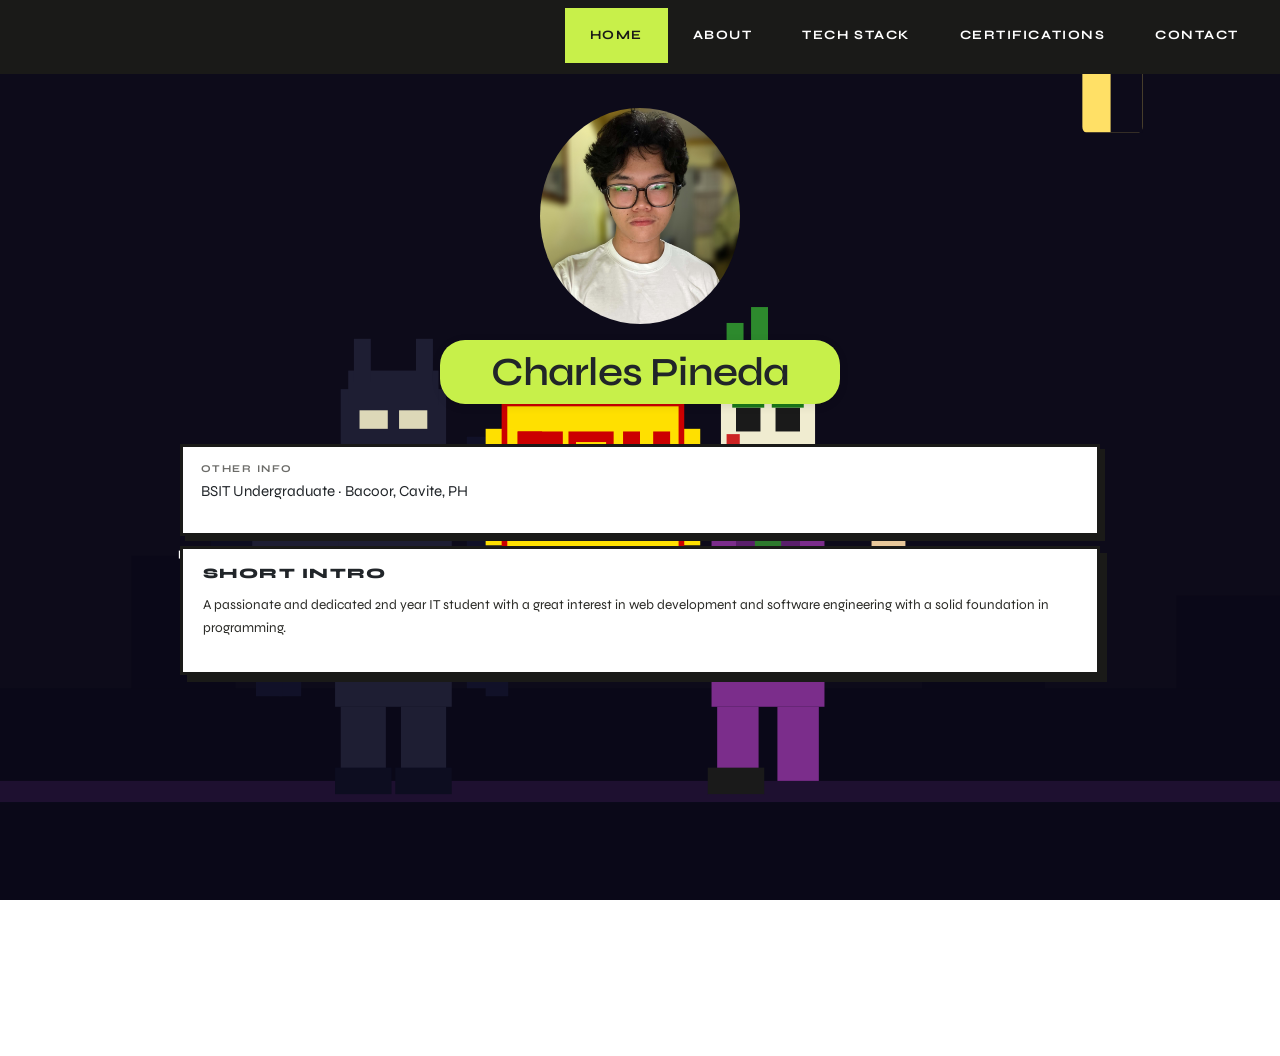
<file: index.html>
<!DOCTYPE html>
<html lang="en">
<head>
  <meta charset="UTF-8" />
  <meta name="viewport" content="width=device-width, initial-scale=1.0"/>
  <title>Charles Pineda | Portfolio</title>
  <link href="https://fonts.googleapis.com/css2?family=Syne:wght@400;600;700;800&family=DM+Sans:wght@300;400;500&display=swap" rel="stylesheet"/>
  <link rel="stylesheet" href="https://cdnjs.cloudflare.com/ajax/libs/bootstrap/5.3.3/css/bootstrap.min.css"/>
  <link rel="stylesheet" href="style.css" />
</head>
<body>
  <div class="comic-bg" aria-hidden="true">
  <svg width="100%" height="100%" viewBox="0 0 680 340" preserveAspectRatio="none" xmlns="http://www.w3.org/2000/svg">
    <style>
      @keyframes batmanPunch {
        0%,100%  { transform: translateX(0px); }
        40%      { transform: translateX(28px); }
        60%      { transform: translateX(28px); }
        85%      { transform: translateX(0px); }
      }
      @keyframes jokerFly {
        0%,35%   { transform: translateX(0px) rotate(0deg); }
        55%,75%  { transform: translateX(55px) rotate(12deg); }
        100%     { transform: translateX(0px) rotate(0deg); }
      }
      @keyframes powFlash {
        0%,30%   { opacity:0; transform:scale(0.4) rotate(-8deg); }
        45%,65%  { opacity:1; transform:scale(1) rotate(-8deg); }
        80%,100% { opacity:0; transform:scale(0.4) rotate(-8deg); }
      }
      @keyframes motionLines {
        0%,30%   { opacity:0; }
        42%,58%  { opacity:0.5; }
        70%,100% { opacity:0; }
      }
      .batman-group { animation: batmanPunch 8s ease-in-out infinite; transform-origin: 210px 220px; }
      .joker-group { animation: jokerFly 8s ease-in-out infinite; transform-origin: 410px 220px; }
      .pow-group { animation: powFlash 8s ease-in-out infinite; transform-origin: 310px 185px; }
      .motion-lines { animation: motionLines 8s ease-in-out infinite; }
    </style>
    <rect width="680" height="340" fill="#0d0b1a"/>
    <rect x="40" y="18" width="3" height="3" fill="#fff" opacity="0.6"/>
    <rect x="130" y="10" width="3" height="3" fill="#fff" opacity="0.4"/>
    <rect x="340" y="12" width="3" height="3" fill="#fff" opacity="0.4"/>
    <rect x="460" y="22" width="3" height="3" fill="#fff" opacity="0.6"/>
    <rect x="580" y="8"  width="3" height="3" fill="#fff" opacity="0.5"/>
    <rect x="575" y="18" width="32" height="32" fill="#ffe066" rx="2"/>
    <rect x="590" y="18" width="17" height="32" fill="#0d0b1a"/>
    <rect x="0" y="260" width="680" height="80" fill="#0a0818"/>
    <rect x="70" y="210" width="55" height="50" fill="#0a0818"/>
    <rect x="490" y="220" width="65" height="40" fill="#0a0818"/>
    <rect x="625" y="225" width="55" height="35" fill="#0a0818"/>
    <rect x="0" y="295" width="680" height="8" fill="#1e1030"/>

    <g class="motion-lines">
      <rect x="95"  y="208" width="40" height="3" fill="#fff"/>
      <rect x="100" y="217" width="32" height="3" fill="#fff"/>
      <rect x="98"  y="199" width="32" height="3" fill="#fff"/>
    </g>

    <g class="batman-group">
      <rect x="148" y="168" width="12" height="95" fill="#111128"/>
      <rect x="136" y="178" width="14" height="85" fill="#111128"/>
      <rect x="248" y="165" width="12" height="95" fill="#111128"/>
      <rect x="258" y="178" width="12" height="85" fill="#111128"/>
      <rect x="178" y="195" width="62" height="72" fill="#1e1e33"/>
      <rect x="192" y="210" width="32" height="9"  fill="#0d0d1a"/>
      <rect x="187" y="213" width="9"  height="6"  fill="#0d0d1a"/>
      <rect x="220" y="213" width="9"  height="6"  fill="#0d0d1a"/>
      <rect x="181" y="267" width="24" height="28" fill="#1e1e33"/>
      <rect x="213" y="267" width="24" height="28" fill="#1e1e33"/>
      <rect x="178" y="290" width="30" height="10" fill="#0d0d20"/>
      <rect x="210" y="290" width="30" height="10" fill="#0d0d20"/>
      <rect x="130" y="203" width="50" height="15" fill="#1e1e33"/>
      <rect x="112" y="200" width="22" height="20" fill="#0d0d20"/>
      <rect x="238" y="208" width="22" height="14" fill="#1e1e33"/>
      <rect x="195" y="182" width="28" height="15" fill="#c8a882"/>
      <rect x="185" y="150" width="48" height="36" fill="#c8a882"/>
      <rect x="181" y="147" width="56" height="23" fill="#1e1e33"/>
      <rect x="185" y="140" width="48" height="13" fill="#1e1e33"/>
      <rect x="188" y="128" width="9"  height="16" fill="#1e1e33"/>
      <rect x="221" y="128" width="9"  height="16" fill="#1e1e33"/>
      <rect x="191" y="155" width="15" height="7"  fill="#ddd8b8"/>
      <rect x="212" y="155" width="15" height="7"  fill="#ddd8b8"/>
    </g>

    <g class="joker-group">
      <rect x="378" y="195" width="60" height="72" fill="#7b2d8b"/>
      <rect x="391" y="195" width="13" height="32" fill="#5a1f6b"/>
      <rect x="412" y="195" width="13" height="32" fill="#5a1f6b"/>
      <rect x="401" y="198" width="14" height="36" fill="#2d7a2d"/>
      <rect x="381" y="267" width="22" height="28" fill="#7b2d8b"/>
      <rect x="413" y="267" width="22" height="28" fill="#7b2d8b"/>
      <rect x="376" y="290" width="30" height="10" fill="#1a1a1a"/>
      <rect x="436" y="208" width="30" height="13" fill="#7b2d8b"/>
      <rect x="463" y="203" width="18" height="19" fill="#e8c89a"/>
      <rect x="350" y="210" width="30" height="13" fill="#7b2d8b"/>
      <rect x="395" y="182" width="26" height="15" fill="#e8c89a"/>
      <rect x="383" y="148" width="50" height="38" fill="#f0ecd0"/>
      <rect x="381" y="130" width="54" height="22" fill="#2d8a2d"/>
      <rect x="386" y="122" width="9"  height="14" fill="#2d8a2d"/>
      <rect x="399" y="116" width="9"  height="16" fill="#2d8a2d"/>
      <rect x="388" y="168" width="40" height="7"  fill="#cc2222"/>
      <rect x="386" y="164" width="7"  height="9"  fill="#cc2222"/>
      <rect x="391" y="154" width="13" height="9"  fill="#1a1a1a"/>
      <rect x="412" y="154" width="13" height="9"  fill="#1a1a1a"/>
      <rect x="389" y="149" width="17" height="5"  fill="#1a7a1a"/>
      <rect x="410" y="149" width="17" height="5"  fill="#1a7a1a"/>
    </g>

    <g class="pow-group">
      <rect x="268" y="152" width="94" height="64" fill="#ffe000"/>
      <rect x="258" y="162" width="114" height="44" fill="#ffe000"/>
      <rect x="273" y="145" width="84" height="78" fill="#ffe000"/>
      <rect x="275" y="163" width="13" height="30" fill="#cc0000"/>
      <rect x="275" y="163" width="24" height="9"  fill="#cc0000"/>
      <rect x="275" y="178" width="22" height="8"  fill="#cc0000"/>
      <rect x="302" y="163" width="24" height="30" fill="#cc0000"/>
      <rect x="306" y="167" width="16" height="22" fill="#ffe000"/>
      <rect x="331" y="163" width="9"  height="30" fill="#cc0000"/>
      <rect x="347" y="163" width="9"  height="30" fill="#cc0000"/>
      <rect x="339" y="178" width="9"  height="15" fill="#cc0000"/>
      <rect x="268" y="152" width="94" height="64" fill="none" stroke="#cc0000" stroke-width="3"/>
    </g>
  </svg>
</div>

<nav class="navbar navbar-expand-md fixed-top custom-nav">
  <div class="container-fluid px-3">
    <!-- Cleaned Mobile Logo -->
    <a class="navbar-brand d-md-none" href="#">Portfolio</a>

    <button class="navbar-toggler" type="button" data-bs-toggle="collapse" data-bs-target="#portfolioNavbar" aria-controls="portfolioNavbar" aria-expanded="false" aria-label="Toggle navigation">
      <span class="navbar-toggler-icon"></span>
    </button>

    <div class="collapse navbar-collapse" id="portfolioNavbar">
      <div class="navbar-nav ms-auto">
        <!-- Cleaned navigation links -->
        <a class="nav-link active" href="index.html">Home</a>
        <a class="nav-link" href="about.html">About</a>
        <a class="nav-link" href="techstack.html">Tech Stack</a>
        <a class="nav-link" href="certification.html">Certifications</a>
        <a class="nav-link" href="contact.html">Contact</a>
      </div>
    </div>
  </div>
</nav>

  <div class="page active">
    <div class="profile-header">
      <div class="profile-sidebar">
        <div class="photo-box">
          <img src="dsadds (1).jpg" alt="Profile photo">
        </div>
        <div class="name-pill">
          <h1>Charles Pineda</h1>
        </div>
      </div>

      <div class="right-column">
        <div class="other-pill">
          <div class="label">Other Info</div>
          <p>BSIT Undergraduate · Bacoor, Cavite, PH</p>
        </div>

        <div class="intro-box">
          <div class="intro-header-wrapper">
            <h2>Short Intro</h2>
          </div>
          <p>
            A passionate and dedicated 2nd year IT student with a great interest in web development and software engineering with a solid foundation in programming.
          </p>
        </div>
      </div>
    </div>
  </div>
<script src="https://cdn.jsdelivr.net/npm/bootstrap@5.3.0/dist/js/bootstrap.bundle.min.js"></script>
</body>
</html>
</file>
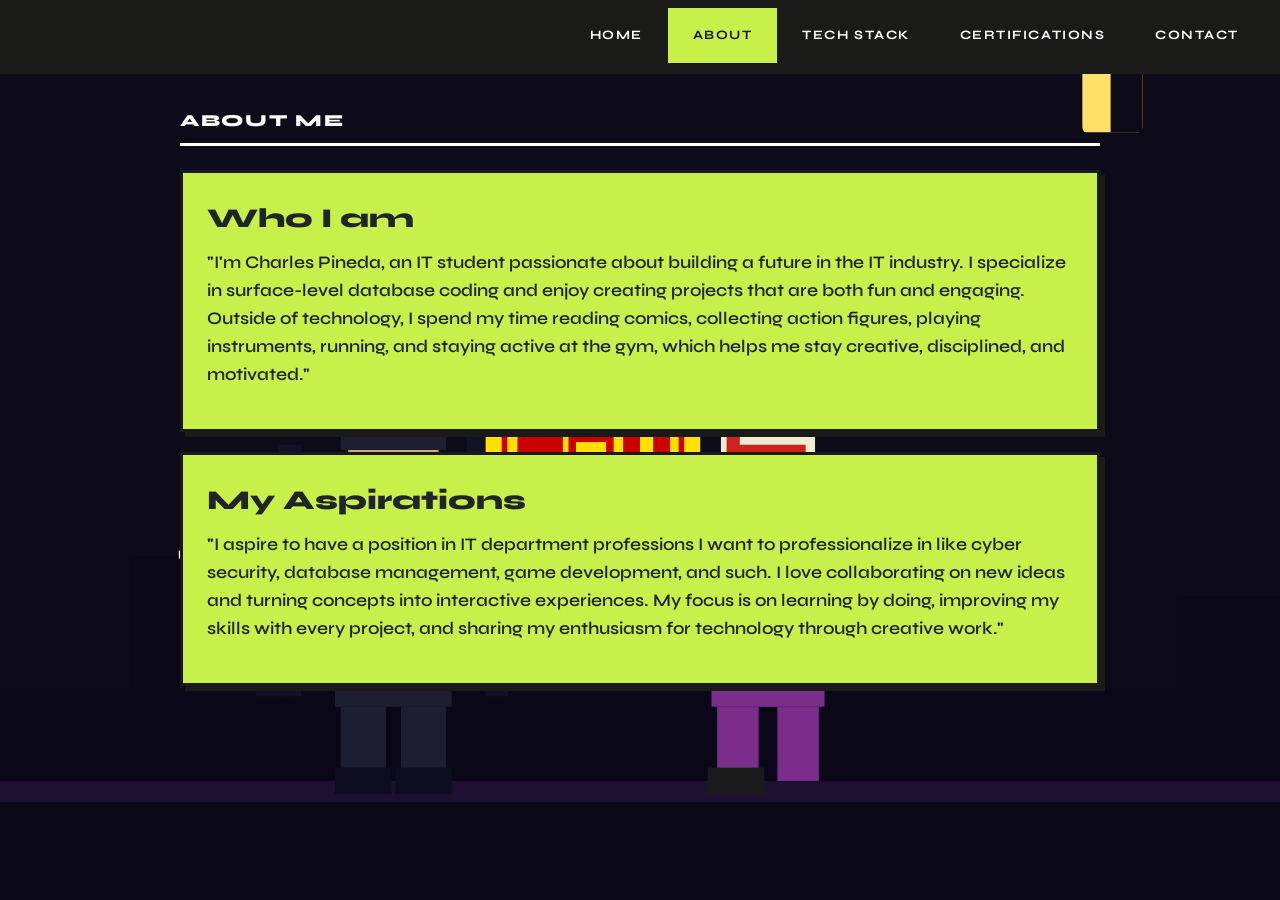
<file: about.html>
<!DOCTYPE html>
<html lang="en">
<head>
  <meta charset="UTF-8" />
  <meta name="viewport" content="width=device-width, initial-scale=1.0"/>
  <title>About | Portfolio</title>
  <link href="https://fonts.googleapis.com/css2?family=Syne:wght@400;600;700;800&family=DM+Sans:wght@300;400;500&display=swap" rel="stylesheet"/>
  <link rel="stylesheet" href="https://cdnjs.cloudflare.com/ajax/libs/bootstrap/5.3.3/css/bootstrap.min.css"/>
  <link rel="stylesheet" href="style.css" />
</head>
<body>
<div class="comic-bg" aria-hidden="true">
  <svg width="100%" height="100%" viewBox="0 0 680 340" preserveAspectRatio="none" xmlns="http://www.w3.org/2000/svg">
    <style>
      @keyframes batmanPunch {
        0%,100%  { transform: translateX(0px); }
        40%      { transform: translateX(28px); }
        60%      { transform: translateX(28px); }
        85%      { transform: translateX(0px); }
      }
      @keyframes jokerFly {
        0%,35%   { transform: translateX(0px) rotate(0deg); }
        55%,75%  { transform: translateX(55px) rotate(12deg); }
        100%     { transform: translateX(0px) rotate(0deg); }
      }
      @keyframes powFlash {
        0%,30%   { opacity:0; transform:scale(0.4) rotate(-8deg); }
        45%,65%  { opacity:1; transform:scale(1) rotate(-8deg); }
        80%,100% { opacity:0; transform:scale(0.4) rotate(-8deg); }
      }
      @keyframes motionLines {
        0%,30%   { opacity:0; }
        42%,58%  { opacity:0.5; }
        70%,100% { opacity:0; }
      }
      .batman-group { animation: batmanPunch 8s ease-in-out infinite; transform-origin: 210px 220px; }
      .joker-group { animation: jokerFly 8s ease-in-out infinite; transform-origin: 410px 220px; }
      .pow-group { animation: powFlash 8s ease-in-out infinite; transform-origin: 310px 185px; }
      .motion-lines { animation: motionLines 8s ease-in-out infinite; }
    </style>

    <rect width="680" height="340" fill="#0d0b1a"/>
    <rect x="40" y="18" width="3" height="3" fill="#fff" opacity="0.6"/>
    <rect x="130" y="10" width="3" height="3" fill="#fff" opacity="0.4"/>
    <rect x="340" y="12" width="3" height="3" fill="#fff" opacity="0.4"/>
    <rect x="460" y="22" width="3" height="3" fill="#fff" opacity="0.6"/>
    <rect x="580" y="8"  width="3" height="3" fill="#fff" opacity="0.5"/>
    <rect x="575" y="18" width="32" height="32" fill="#ffe066" rx="2"/>
    <rect x="590" y="18" width="17" height="32" fill="#0d0b1a"/>
    <rect x="0" y="260" width="680" height="80" fill="#0a0818"/>
    <rect x="70" y="210" width="55" height="50" fill="#0a0818"/>
    <rect x="490" y="220" width="65" height="40" fill="#0a0818"/>
    <rect x="625" y="225" width="55" height="35" fill="#0a0818"/>
    <rect x="0" y="295" width="680" height="8" fill="#1e1030"/>

    <g class="motion-lines">
      <rect x="95"  y="208" width="40" height="3" fill="#fff"/>
      <rect x="100" y="217" width="32" height="3" fill="#fff"/>
      <rect x="98"  y="199" width="32" height="3" fill="#fff"/>
    </g>

    <g class="batman-group">
      <rect x="148" y="168" width="12" height="95" fill="#111128"/>
      <rect x="136" y="178" width="14" height="85" fill="#111128"/>
      <rect x="248" y="165" width="12" height="95" fill="#111128"/>
      <rect x="258" y="178" width="12" height="85" fill="#111128"/>
      <rect x="178" y="195" width="62" height="72" fill="#1e1e33"/>
      <rect x="192" y="210" width="32" height="9"  fill="#0d0d1a"/>
      <rect x="187" y="213" width="9"  height="6"  fill="#0d0d1a"/>
      <rect x="220" y="213" width="9"  height="6"  fill="#0d0d1a"/>
      <rect x="181" y="267" width="24" height="28" fill="#1e1e33"/>
      <rect x="213" y="267" width="24" height="28" fill="#1e1e33"/>
      <rect x="178" y="290" width="30" height="10" fill="#0d0d20"/>
      <rect x="210" y="290" width="30" height="10" fill="#0d0d20"/>
      <rect x="130" y="203" width="50" height="15" fill="#1e1e33"/>
      <rect x="112" y="200" width="22" height="20" fill="#0d0d20"/>
      <rect x="238" y="208" width="22" height="14" fill="#1e1e33"/>
      <rect x="195" y="182" width="28" height="15" fill="#c8a882"/>
      <rect x="185" y="150" width="48" height="36" fill="#c8a882"/>
      <rect x="181" y="147" width="56" height="23" fill="#1e1e33"/>
      <rect x="185" y="140" width="48" height="13" fill="#1e1e33"/>
      <rect x="188" y="128" width="9"  height="16" fill="#1e1e33"/>
      <rect x="221" y="128" width="9"  height="16" fill="#1e1e33"/>
      <rect x="191" y="155" width="15" height="7"  fill="#ddd8b8"/>
      <rect x="212" y="155" width="15" height="7"  fill="#ddd8b8"/>
    </g>

    <g class="joker-group">
      <rect x="378" y="195" width="60" height="72" fill="#7b2d8b"/>
      <rect x="391" y="195" width="13" height="32" fill="#5a1f6b"/>
      <rect x="412" y="195" width="13" height="32" fill="#5a1f6b"/>
      <rect x="401" y="198" width="14" height="36" fill="#2d7a2d"/>
      <rect x="381" y="267" width="22" height="28" fill="#7b2d8b"/>
      <rect x="413" y="267" width="22" height="28" fill="#7b2d8b"/>
      <rect x="376" y="290" width="30" height="10" fill="#1a1a1a"/>
      <rect x="436" y="208" width="30" height="13" fill="#7b2d8b"/>
      <rect x="463" y="203" width="18" height="19" fill="#e8c89a"/>
      <rect x="350" y="210" width="30" height="13" fill="#7b2d8b"/>
      <rect x="395" y="182" width="26" height="15" fill="#e8c89a"/>
      <rect x="383" y="148" width="50" height="38" fill="#f0ecd0"/>
      <rect x="381" y="130" width="54" height="22" fill="#2d8a2d"/>
      <rect x="386" y="122" width="9"  height="14" fill="#2d8a2d"/>
      <rect x="399" y="116" width="9"  height="16" fill="#2d8a2d"/>
      <rect x="388" y="168" width="40" height="7"  fill="#cc2222"/>
      <rect x="386" y="164" width="7"  height="9"  fill="#cc2222"/>
      <rect x="391" y="154" width="13" height="9"  fill="#1a1a1a"/>
      <rect x="412" y="154" width="13" height="9"  fill="#1a1a1a"/>
      <rect x="389" y="149" width="17" height="5"  fill="#1a7a1a"/>
      <rect x="410" y="149" width="17" height="5"  fill="#1a7a1a"/>
    </g>

    <g class="pow-group">
      <rect x="268" y="152" width="94" height="64" fill="#ffe000"/>
      <rect x="258" y="162" width="114" height="44" fill="#ffe000"/>
      <rect x="273" y="145" width="84" height="78" fill="#ffe000"/>
      <rect x="275" y="163" width="13" height="30" fill="#cc0000"/>
      <rect x="275" y="163" width="24" height="9"  fill="#cc0000"/>
      <rect x="275" y="178" width="22" height="8"  fill="#cc0000"/>
      <rect x="302" y="163" width="24" height="30" fill="#cc0000"/>
      <rect x="306" y="167" width="16" height="22" fill="#ffe000"/>
      <rect x="331" y="163" width="9"  height="30" fill="#cc0000"/>
      <rect x="347" y="163" width="9"  height="30" fill="#cc0000"/>
      <rect x="339" y="178" width="9"  height="15" fill="#cc0000"/>
      <rect x="268" y="152" width="94" height="64" fill="none" stroke="#cc0000" stroke-width="3"/>
    </g>
  </svg>
</div>

<nav class="navbar navbar-expand-md fixed-top custom-nav">
  <div class="container-fluid px-3">
    <a class="navbar-brand d-md-none" href="#">Portfolio</a>

    <button class="navbar-toggler" type="button" data-bs-toggle="collapse" data-bs-target="#portfolioNavbar" aria-controls="portfolioNavbar" aria-expanded="false" aria-label="Toggle navigation">
      <span class="navbar-toggler-icon"></span>
    </button>

    <div class="collapse navbar-collapse" id="portfolioNavbar">
      <div class="navbar-nav ms-auto">
        <!-- Clean layout with all style syntax clutter removed -->
        <a class="nav-link" href="index.html">Home</a>
        <a class="nav-link active" href="about.html">About</a>
        <a class="nav-link" href="techstack.html">Tech Stack</a>
        <a class="nav-link" href="certification.html">Certifications</a>
        <a class="nav-link" href="contact.html">Contact</a>
      </div>
    </div>
  </div>
</nav>

<div class="page active">
  <div class="section-title">About me</div>

  <div class="highlight-grid">
    <h3>Who I am</h3>
    <p>
      "I'm Charles Pineda, an IT student passionate about building a future in the IT industry. 
      I specialize in surface-level database coding and enjoy creating projects that are both 
      fun and engaging. Outside of technology, I spend my time reading comics, collecting 
      action figures, playing instruments, running, and staying active at the gym, which 
      helps me stay creative, disciplined, and motivated."
    </p>
  </div>

  <div class="highlight-grid">
    <div class="highlight-card">
      <h3>My Aspirations</h3>
      <p>
        "I aspire to have a position in IT department professions I want to professionalize in 
        like cyber security, database management, game development, and such. I love collaborating 
        on new ideas and turning concepts into interactive experiences. My focus is on learning 
        by doing, improving my skills with every project, and sharing my enthusiasm for 
        technology through creative work."
      </p>
    </div>
  </div>
</div>

  <script src="https://cdnjs.cloudflare.com/ajax/libs/bootstrap/5.3.3/js/bootstrap.bundle.min.js"></script>
</body>
</html>
</file>
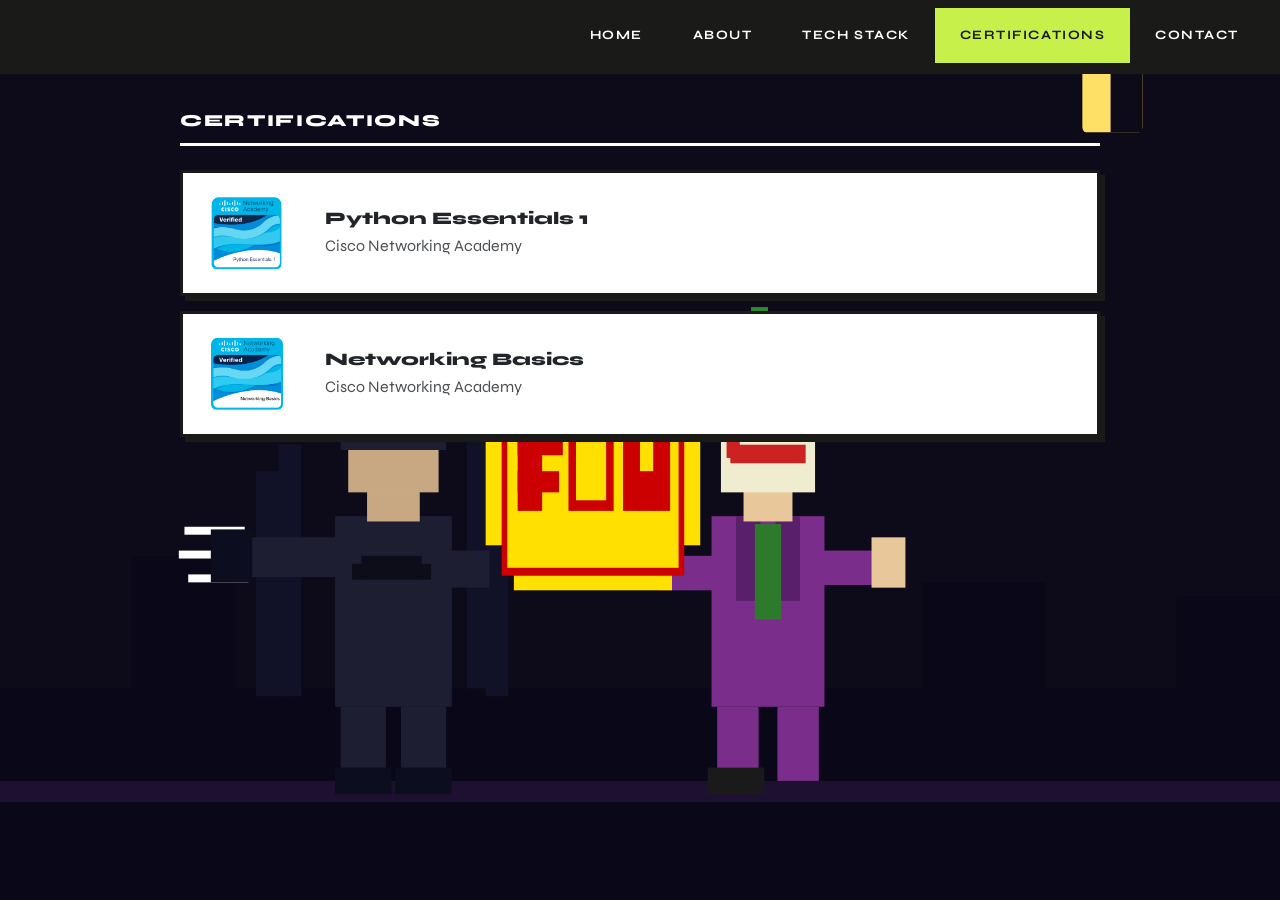
<file: certification.html>
<!DOCTYPE html>
<html lang="en">
<head>
  <meta charset="UTF-8" />
  <meta name="viewport" content="width=device-width, initial-scale=1.0"/>
  <title>Certifications | Portfolio</title>
  <link href="https://fonts.googleapis.com/css2?family=Syne:wght@400;600;700;800&family=DM+Sans:wght@300;400;500&display=swap" rel="stylesheet"/>
  <link rel="stylesheet" href="https://cdnjs.cloudflare.com/ajax/libs/bootstrap/5.3.3/css/bootstrap.min.css"/>
  <link rel="stylesheet" href="style.css" />
</head>
<body>
<div class="comic-bg" aria-hidden="true">
  <svg width="100%" height="100%" viewBox="0 0 680 340" preserveAspectRatio="none" xmlns="http://www.w3.org/2000/svg">
    <style>
      @keyframes batmanPunch {
        0%,100%  { transform: translateX(0px); }
        40%      { transform: translateX(28px); }
        60%      { transform: translateX(28px); }
        85%      { transform: translateX(0px); }
      }
      @keyframes jokerFly {
        0%,35%   { transform: translateX(0px) rotate(0deg); }
        55%,75%  { transform: translateX(55px) rotate(12deg); }
        100%     { transform: translateX(0px) rotate(0deg); }
      }
      @keyframes powFlash {
        0%,30%   { opacity:0; transform:scale(0.4) rotate(-8deg); }
        45%,65%  { opacity:1; transform:scale(1) rotate(-8deg); }
        80%,100% { opacity:0; transform:scale(0.4) rotate(-8deg); }
      }
      @keyframes motionLines {
        0%,30%   { opacity:0; }
        42%,58%  { opacity:0.5; }
        70%,100% { opacity:0; }
      }
      .batman-group { animation: batmanPunch 8s ease-in-out infinite; transform-origin: 210px 220px; }
      .joker-group { animation: jokerFly 8s ease-in-out infinite; transform-origin: 410px 220px; }
      .pow-group { animation: powFlash 8s ease-in-out infinite; transform-origin: 310px 185px; }
      .motion-lines { animation: motionLines 8s ease-in-out infinite; }
    </style>
    <rect width="680" height="340" fill="#0d0b1a"/>
    <rect x="40" y="18" width="3" height="3" fill="#fff" opacity="0.6"/>
    <rect x="130" y="10" width="3" height="3" fill="#fff" opacity="0.4"/>
    <rect x="340" y="12" width="3" height="3" fill="#fff" opacity="0.4"/>
    <rect x="460" y="22" width="3" height="3" fill="#fff" opacity="0.6"/>
    <rect x="580" y="8"  width="3" height="3" fill="#fff" opacity="0.5"/>
    <rect x="575" y="18" width="32" height="32" fill="#ffe066" rx="2"/>
    <rect x="590" y="18" width="17" height="32" fill="#0d0b1a"/>
    <rect x="0" y="260" width="680" height="80" fill="#0a0818"/>
    <rect x="70" y="210" width="55" height="50" fill="#0a0818"/>
    <rect x="490" y="220" width="65" height="40" fill="#0a0818"/>
    <rect x="625" y="225" width="55" height="35" fill="#0a0818"/>
    <rect x="0" y="295" width="680" height="8" fill="#1e1030"/>

    <g class="motion-lines">
      <rect x="95"  y="208" width="40" height="3" fill="#fff"/>
      <rect x="100" y="217" width="32" height="3" fill="#fff"/>
      <rect x="98"  y="199" width="32" height="3" fill="#fff"/>
    </g>

    <g class="batman-group">
      <rect x="148" y="168" width="12" height="95" fill="#111128"/>
      <rect x="136" y="178" width="14" height="85" fill="#111128"/>
      <rect x="248" y="165" width="12" height="95" fill="#111128"/>
      <rect x="258" y="178" width="12" height="85" fill="#111128"/>
      <rect x="178" y="195" width="62" height="72" fill="#1e1e33"/>
      <rect x="192" y="210" width="32" height="9"  fill="#0d0d1a"/>
      <rect x="187" y="213" width="9"  height="6"  fill="#0d0d1a"/>
      <rect x="220" y="213" width="9"  height="6"  fill="#0d0d1a"/>
      <rect x="181" y="267" width="24" height="28" fill="#1e1e33"/>
      <rect x="213" y="267" width="24" height="28" fill="#1e1e33"/>
      <rect x="178" y="290" width="30" height="10" fill="#0d0d20"/>
      <rect x="210" y="290" width="30" height="10" fill="#0d0d20"/>
      <rect x="130" y="203" width="50" height="15" fill="#1e1e33"/>
      <rect x="112" y="200" width="22" height="20" fill="#0d0d20"/>
      <rect x="238" y="208" width="22" height="14" fill="#1e1e33"/>
      <rect x="195" y="182" width="28" height="15" fill="#c8a882"/>
      <rect x="185" y="150" width="48" height="36" fill="#c8a882"/>
      <rect x="181" y="147" width="56" height="23" fill="#1e1e33"/>
      <rect x="185" y="140" width="48" height="13" fill="#1e1e33"/>
      <rect x="188" y="128" width="9"  height="16" fill="#1e1e33"/>
      <rect x="221" y="128" width="9"  height="16" fill="#1e1e33"/>
      <rect x="191" y="155" width="15" height="7"  fill="#ddd8b8"/>
      <rect x="212" y="155" width="15" height="7"  fill="#ddd8b8"/>
    </g>

    <g class="joker-group">
      <rect x="378" y="195" width="60" height="72" fill="#7b2d8b"/>
      <rect x="391" y="195" width="13" height="32" fill="#5a1f6b"/>
      <rect x="412" y="195" width="13" height="32" fill="#5a1f6b"/>
      <rect x="401" y="198" width="14" height="36" fill="#2d7a2d"/>
      <rect x="381" y="267" width="22" height="28" fill="#7b2d8b"/>
      <rect x="413" y="267" width="22" height="28" fill="#7b2d8b"/>
      <rect x="376" y="290" width="30" height="10" fill="#1a1a1a"/>
      <rect x="436" y="208" width="30" height="13" fill="#7b2d8b"/>
      <rect x="463" y="203" width="18" height="19" fill="#e8c89a"/>
      <rect x="350" y="210" width="30" height="13" fill="#7b2d8b"/>
      <rect x="395" y="182" width="26" height="15" fill="#e8c89a"/>
      <rect x="383" y="148" width="50" height="38" fill="#f0ecd0"/>
      <rect x="381" y="130" width="54" height="22" fill="#2d8a2d"/>
      <rect x="386" y="122" width="9"  height="14" fill="#2d8a2d"/>
      <rect x="399" y="116" width="9"  height="16" fill="#2d8a2d"/>
      <rect x="388" y="168" width="40" height="7"  fill="#cc2222"/>
      <rect x="386" y="164" width="7"  height="9"  fill="#cc2222"/>
      <rect x="391" y="154" width="13" height="9"  fill="#1a1a1a"/>
      <rect x="412" y="154" width="13" height="9"  fill="#1a1a1a"/>
      <rect x="389" y="149" width="17" height="5"  fill="#1a7a1a"/>
      <rect x="410" y="149" width="17" height="5"  fill="#1a7a1a"/>
    </g>

    <g class="pow-group">
      <rect x="268" y="152" width="94" height="64" fill="#ffe000"/>
      <rect x="258" y="162" width="114" height="44" fill="#ffe000"/>
      <rect x="273" y="145" width="84" height="78" fill="#ffe000"/>
      <rect x="275" y="163" width="13" height="30" fill="#cc0000"/>
      <rect x="275" y="163" width="24" height="9"  fill="#cc0000"/>
      <rect x="275" y="178" width="22" height="8"  fill="#cc0000"/>
      <rect x="302" y="163" width="24" height="30" fill="#cc0000"/>
      <rect x="306" y="167" width="16" height="22" fill="#ffe000"/>
      <rect x="331" y="163" width="9"  height="30" fill="#cc0000"/>
      <rect x="347" y="163" width="9"  height="30" fill="#cc0000"/>
      <rect x="339" y="178" width="9"  height="15" fill="#cc0000"/>
      <rect x="268" y="152" width="94" height="64" fill="none" stroke="#cc0000" stroke-width="3"/>
    </g>
  </svg>
</div>

<nav class="navbar navbar-expand-md fixed-top custom-nav">
  <div class="container-fluid px-3">
    <a class="navbar-brand d-md-none" href="#">Portfolio</a>

    <button class="navbar-toggler" type="button" data-bs-toggle="collapse" data-bs-target="#portfolioNavbar" aria-controls="portfolioNavbar" aria-expanded="false" aria-label="Toggle navigation">
      <span class="navbar-toggler-icon"></span>
    </button>

    <div class="collapse navbar-collapse" id="portfolioNavbar">
      <div class="navbar-nav ms-auto">
        <a class="nav-link" href="index.html">Home</a>
        <a class="nav-link" href="about.html">About</a>
        <a class="nav-link" href="techstack.html">Tech Stack</a>
        <a class="nav-link active" href="certification.html">Certifications</a>
        <a class="nav-link" href="contact.html">Contact</a>
      </div>
    </div>
  </div>
</nav>

  <div class="page active">
    <div class="section-title">Certifications</div>
    <div class="cert-list">
      <!-- Python Card -->
      <a class="cert-card" href="#" data-bs-toggle="modal" data-bs-target="#pythonModal">
        <div class="cert-badge">
          <img src="pythonbadge.png" alt="Python Essentials 1 badge icon" class="badge-img">
        </div>
        <div class="cert-info">
          <h3>Python Essentials 1</h3>
          <p>Cisco Networking Academy</p>
        </div>
      </a>

      <!-- Networking Card -->
      <a class="cert-card" href="#" data-bs-toggle="modal" data-bs-target="#networkingModal">
        <div class="cert-badge">
          <img src="networking.png" alt="Networking Basics badge icon" class="badge-img">
        </div>
        <div class="cert-info">
          <h3>Networking Basics</h3>
          <p>Cisco Networking Academy</p>
        </div>
      </a>
    </div>
  </div>

<!-- Modal for Python -->
<div class="modal fade" id="pythonModal" tabindex="-1" aria-hidden="true">
  <div class="modal-dialog modal-lg modal-dialog-centered">
    <div class="modal-content bg-dark">
      <div class="modal-header border-0">
        <button type="button" class="btn-close btn-close-white" data-bs-toggle="modal" aria-label="Close"></button>
      </div>
      <div class="modal-body text-center p-4">
        <img src="pythoncert.png" class="img-fluid rounded" alt="Python Certificate">
      </div>
    </div>
  </div>
</div>

<!-- Modal for Networking -->
<div class="modal fade" id="networkingModal" tabindex="-1" aria-hidden="true">
  <div class="modal-dialog modal-lg modal-dialog-centered">
    <div class="modal-content bg-dark">
      <div class="modal-header border-0">
        <button type="button" class="btn-close btn-close-white" data-bs-toggle="modal" aria-label="Close"></button>
      </div>
      <div class="modal-body text-center p-4">
        <img src="networkingcert.png" class="img-fluid rounded" alt="Networking Certificate">
      </div>
    </div>
  </div>
</div>

<script src="https://cdn.jsdelivr.net/npm/bootstrap@5.3.0/dist/js/bootstrap.bundle.min.js"></script>
</body>
</html>
</file>
<file: style.css>
*, *::before, *::after { 
  box-sizing: border-box; 
  margin: 0; 
  padding: 0; 
}

html,
body {
  width: 100%;
  min-height: 100%;
  margin: 0;
  padding: 0;
  overflow-x: hidden;
}

canvas {
  position: fixed !important;
  top: 0;
  left: 0;
  width: 100% !important;
  height: 100% !important;
  z-index: 0 !important;
}

body > * {
  position: relative;
  z-index: 1;
}

:root {
  --bg: #f5f2ee;
  --ink: #1a1a18;
  --accent: #c8f04a;
  --accent2: #ff6b35;
  --card-bg: #ffffff;
  --border: #1a1a18;
  --muted: #6b6b68;
  --shadow: 5px 5px 0px #1a1a18;
}

/* =====================
   COMIC BG
===================== */
.comic-bg {
  position: fixed;
  top: 0;
  left: 0;
  width: 100%;
  height: 100%;
  z-index: 0;
  pointer-events: none;
  opacity: 1;
}

.comic-bg svg {
  width: 100%;
  height: 100%;
  display: block;
}

nav,
.page {
  position: relative;
  z-index: 1;
}

nav {
  background: var(--ink);
  border-bottom: 3px solid var(--ink);
  display: flex;
  flex-wrap: nowrap;
  position: fixed;
  top: 0;
  left: 0;
  right: 0;
  z-index: 100;
}

body {
  padding-top: 60px;
}

nav a {
  font-family: 'Syne', sans-serif;
  font-weight: 700;
  font-size: 0.8rem;
  letter-spacing: 0.12em;
  text-transform: uppercase;
  background: none;
  border: none;
  color: #9a9a95;
  padding: 18px 32px;
  cursor: pointer;
  transition: background 0.2s, color 0.2s;
  position: relative;
  text-decoration: none;
  display: inline-block;
  flex: 1 1 auto;
  text-align: center;
}

nav a::after {
  content: '';
  position: absolute;
  bottom: 0; left: 0; right: 0;
  height: 3px;
  background: var(--accent);
  transform: scaleX(0);
  transition: transform 0.2s;
}

nav a:hover { color: #ffffff; }
nav a:hover::after { transform: scaleX(1); }

nav a.active {
  color: var(--ink);
  background: var(--accent);
}
nav a.active::after { display: none; }

.page { 
  display: none; 
  padding: 48px 20px; 
  max-width: 960px; 
  margin: 0 auto; 
}
.page.active { display: block; animation: fadeUp 0.35s ease; }

@keyframes fadeUp {
  from { opacity: 0; transform: translateY(16px); }
  to   { opacity: 1; transform: translateY(0); }
}

.section-title {
  font-family: 'Syne', sans-serif;
  font-weight: 800;
  font-size: 1.05rem;
  letter-spacing: 0.1em;
  text-transform: uppercase;
  border-bottom: 3px solid var(--border);
  padding-bottom: 10px;
  margin-bottom: 24px;
  color: white;
  border-color: white;
}

.stack-grid {
  display: grid;
  grid-template-columns: repeat(auto-fill, minmax(120px, 1fr));
  gap: 20px;
  margin-top: 20px;
}
.stack-item {
  background: var(--card-bg);
  border: 3px solid var(--border);
  padding: 15px;
  text-align: center;
  font-family: 'Syne', sans-serif;
  font-weight: 700;
  box-shadow: 5px 5px 0 var(--border);
  transition: transform 0.2s;
  cursor: pointer;
}

.stack-item:hover {
  transform: translate(-3px, -3px);
  box-shadow: 8px 8px 0 var(--border);
}

.stack-icon {
  width: 50px;
  height: 50px;
  margin: 0 auto 10px;
}
.stack-icon img {
  width: 100%;
  height: 100%;
  object-fit: contain;
}

.swal2-popup {
  border: 3px solid #1a1a18 !important;
  border-radius: 0 !important;
  box-shadow: 7px 7px 0 #1a1a18 !important;
}

.swal-title {
  font-family: 'Syne', sans-serif !important;
  font-weight: 600 !important;
  font-size: 1.4rem !important;
  letter-spacing: 0.05em;
  color: #000;
}

.swal-btn {
  font-family: 'Syne', sans-serif !important;
  font-weight: 700 !important;
  color: #1a1a18 !important;
  border: 2px solid #1a1a18 !important;
  border-radius: 0 !important;
  box-shadow: 3px 3px 0 #1a1a18 !important;
  padding: 10px 20px !important;
  background: #fff !important;
  transition: transform 0.15s, box-shadow 0.15s !important;
}

.swal-btn:hover {
  transform: translate(-2px, -2px) !important;
  box-shadow: 5px 5px 0 #1a1a18 !important;
}

/* PROFILE HEADER */
.profile-header {
  display: flex;
  flex-direction: column;
  align-items: center;
  min-height: 100vh;
}

.profile-sidebar {
  display: flex;
  flex-direction: column;
  align-items: center;
  flex-shrink: 0;
  width: 100%;
  max-width: 400px;
}

.photo-box {
  flex-shrink: 0;
  margin-bottom: 1rem;
}

.photo-box img {
  width: 100%;
  height: auto;
  max-width: 200px;
  border-radius: 50%;
  object-fit: cover;
}

.name-pill {
  flex-shrink: 0;
  text-align: center;
  padding: 0.5rem 1rem;
  border-radius: 25px;
  box-shadow: 0 2px 10px rgba(0, 0, 0, 0.1);
  backdrop-filter: blur(10px);
  margin-bottom: 10%;
  background-color: #c7f04a;
  font-family: 'Syne', sans-serif;
  width: 100%;
  box-sizing: border-box;
}

.name-pill h1 {
  margin: 0;
  font-size: clamp(1.3rem, 5vw, 2.5rem);
  font-weight: 600;
  letter-spacing: -0.02em;
  word-wrap: break-word;
}

.other-pill {
  border: 3px solid var(--border);
  background: var(--card-bg);
  padding: 14px 18px;
  box-shadow: var(--shadow);
  margin-bottom: 10px;
  font-family: 'Syne', sans-serif;
  width: 100%;
  box-sizing: border-box;
}

.other-pill .label {
  font-family: 'Syne', sans-serif;
  font-weight: 700;
  font-size: 0.65rem;
  letter-spacing: 0.14em;
  text-transform: uppercase;
  color: var(--muted);
  margin-bottom: 4px;
}

.other-pill p { font-size: 0.95rem; }

.contact-card {
  border: 3px solid var(--border);
  background: var(--card-bg);
  box-shadow: var(--shadow);
  padding: 18px 22px;
  display: flex;
  flex-direction: column;
  gap: 10px;
  margin-bottom: 15px;
  font-family: 'Syne', sans-serif;
  width: 100%;
  box-sizing: border-box;
}

.contact-row {
  display: flex;
  align-items: center;
  gap: 10px;
  font-size: 0.9rem;
}

.contact-row svg { flex-shrink: 0; }

/* INTRO */
.intro-box {
  border: 3px solid var(--border);
  background: var(--card-bg);
  box-shadow: 7px 7px 0px var(--ink);
  padding: 16px 20px;
  width: 100%;
  font-family: 'Syne', sans-serif;
  box-sizing: border-box;
}

.intro-box h2 {
  font-family: 'Syne', sans-serif;
  font-weight: 800;
  font-size: 0.9rem;
  letter-spacing: 0.1em;
  text-transform: uppercase;
  margin-bottom: 10px;
}

.intro-box p {
  font-size: 0.85rem;
  line-height: 1.75;
  color: #2a2a26;
}

/* CERTS */
.cert-list {
  display: flex;
  flex-direction: column;
  gap: 15px;
  margin-top: 20px;
}

.cert-card {
  display: flex;
  align-items: center;
  background: var(--card-bg);
  border: 3px solid var(--border);
  padding: 15px;
  text-decoration: none;
  color: inherit;
  box-shadow: 6px 6px 0 var(--border);
  transition: 0.2s;
}

.cert-card:link,
.cert-card:visited {
  border: 3px solid var(--border);
  background: var(--card-bg);
  box-shadow: 5px 5px 0 var(--border); 
  padding: 20px 24px;
  display: flex;
  align-items: center;
  gap: 18px;
  transition: transform 0.15s;
  color: inherit;
  text-decoration: none;
}

.cert-card:hover {
  transform: translate(-2px, -2px);
  box-shadow: 8px 8px 0 var(--border);
  color: inherit;
}

.cert-badge {
  width: 80px;
  height: 80px;
  flex-shrink: 0;
  margin-right: 20px;
  padding: 4px;
}
.cert-info h3 {
  font-family: 'Syne', sans-serif;
  font-weight: 800;
  font-size: 1.1rem;
  margin: 0;
}

.cert-info p {
  margin: 5px 0 0;
  font-family: 'Syne', sans-serif;
  opacity: 0.8;
}

/* ABOUT GRID */
.about-grid {
  display: grid;
  grid-template-columns: 1fr 1fr;
  gap: 20px;
}

.about-card {
  background: transparent;
  border: none;
  box-shadow: none;
  padding: 24px;
}

.about-icon {
  font-size: 1.4rem;
}

.profile-icon {
  max-width: 100%;
  height: auto;
  display: block;
  cursor: pointer;
  transition: transform 0.2s ease;
}

.profile-icon:hover {
  transform: scale(1.05);
}

.about-card h3 {
  font-family: 'Syne', sans-serif;
  font-weight: 700;
  font-size: 0.85rem;
  letter-spacing: 0.1em;
  text-transform: uppercase;
  color: white;
  margin-bottom: 10px;
}

.about-card p { font-size: 0.92rem; line-height: 1.7; }

.highlight-grid {
  border: 3px solid var(--border);
  background: var(--accent);
  box-shadow: 5px 5px 0 var(--border);
  padding: 24px;
  margin-bottom: 20px;
}

.highlight-grid p {
  font-family: 'Syne', sans-serif;
  font-weight: 600;
  font-size: 1.1rem;
  line-height: 1.6;
}
.highlight-grid h3{
  font-family: 'Syne', sans-serif;
  font-weight: 900;
  font-size: 1.7rem;
  line-height: 1.6;
}

.contact-layout {
  display: grid;
  grid-template-columns: 1fr 1fr;
  gap: 15px;
  max-width: 100%;
  margin: 0 auto;
}

.contact-layout .about-card {
  padding: 15px;
}

.contact-layout .profile-icon {
  width: 100%;
  max-width: 200px;
  height: auto;
  object-fit: contain;
  transition: transform 0.3s ease;
}

.contact-layout .profile-icon:hover {
  transform: scale(1.1);
}

.contact-layout h3 {
  font-size: 0.9rem;
  margin-bottom: 10px;
}

/* Container forces horizontal alignment */
.social-container {
  display: flex;
  justify-content: center;
  align-items: center;
  gap: 100px;
  margin-top: 20px;
  padding: 10px;
  width: 100%;
}

/* Individual items */
.social-item {
  text-align: center;
  flex: 0 1 auto;
}

.social-item h3 {
  font-size: 0.7rem;
  letter-spacing: 1px;
  margin-bottom: 8px;
  color: #fff;
  font-family: 'Syne', sans-serif;
}

/* Sizing the icons */
.social-icon {
  width: 100%;
  max-width: 200px;
  height: auto;
  object-fit: contain;
  transition: transform 0.2s;
}

.social-icon:hover {
  transform: scale(1.1);
}

.modal-content {
  border: 4px solid var(--accent); 
  box-shadow: 10px 10px 0px var(--border); 
  border-radius: 0; 
}

.modal-backdrop.show {
  opacity: 0.8;
  background-color: #0d0b1a; 
}

.form-wrapper-comic {
  position: relative;
  width: 100%;
  max-width: 600px;
  margin: 0 auto;
  background: var(--accent);
  padding: 4px;
  border: 4px solid var(--border);
  box-shadow: 15px 15px 0px var(--ink);
  box-sizing: border-box;
}

.contact-form-card {
  background: var(--ink) !important;
  border: none !important;
  margin: 0 !important;
  padding: 20px !important;
}

.form-label-comic {
  font-family: 'Syne', sans-serif;
  font-weight: 800;
  color: var(--accent);
  font-size: 0.7rem;
  letter-spacing: 2px;
  display: block;
  margin-bottom: 5px;
}

.send-btn-comic {
  background: var(--accent);
  color: var(--ink);
  font-family: 'Syne', sans-serif;
  font-weight: 800;
  border: 4px solid var(--border);
  padding: 15px;
  width: 100%;
  cursor: pointer;
  position: relative;
  transition: 0.1s;
  box-shadow: 6px 6px 0px var(--border);
}

.send-btn-comic:hover {
  transform: translate(-2px, -2px);
  box-shadow: 10px 10px 0px rgba(255, 255, 255, 0.274);
}

.send-btn-comic:active {
  transform: translate(4px, 4px);
  box-shadow: 0px 0px 0px var(--border);
}

.custom-input {
  background: rgba(255, 255, 255, 0.103) !important;
  border: 3px solid var(--border) !important;
  border-radius: 0 !important;
  color: #fff !important;
  font-family: 'Syne', sans-serif;
  padding: 12px !important;
}

.custom-input:focus {
  border-color: var(--accent) !important;
  box-shadow: 4px 4px 0px var(--accent) !important;
  outline: none;
}

.custom-input::placeholder {
  color: #9a9a95;
  font-family: 'Syne', sans-serif;
}

.swal2-html-container {
  font-family: 'Syne', sans-serif !important;
}

/* --- Base Theme --- */
.custom-nav {
  background: var(--ink) !important;
  border-bottom: 3px solid var(--border);
  --bs-navbar-active-color: var(--ink);
  --bs-navbar-color: #ffffff;
}

#portfolioNavbar .navbar-nav .nav-link, 
.custom-nav .navbar-nav .nav-link {
  color: #ffffff !important;
  font-family: 'Syne', sans-serif;
  font-weight: 700;
  font-size: 0.8rem;
  text-transform: uppercase;
  padding: 18px 25px !important;
  opacity: 1 !important; 
}

#portfolioNavbar .nav-link.active,
.custom-nav .nav-link.active {
  color: var(--ink) !important;
  background: var(--accent) !important;
}/* Active transition target for the scroll-reveal element */
.form-wrapper-comic.active {
  opacity: 1 !important;
  transform: translateY(0) !important;
}

.custom-nav .navbar-brand {
  font-family: 'Syne', sans-serif;
  font-weight: 800;
  color: var(--accent) !important; /* Overrides default Bootstrap color tokens */
}

.custom-nav .nav-link {
  color: var(--accent) !important; /* Globally links color properties to your color token variable */
  transition: opacity 0.2s ease-in-out;
}

.custom-nav .nav-link:hover {
  opacity: 0.8;
}

.custom-nav .nav-link.active {
  color: #ffffff !important; /* Sets the color accent state when the user is viewing this active layout page */
  opacity: 1;
}
.cert-badge .badge-img {
  max-width: 100%;
  max-height: 100%;
  display: block;
}
/* =======================================
   RESPONSIVE LAYOUT BREAKPOINTS (CLEANED)
======================================= */
@media (max-width: 760px) {
  .profile-header {
    flex-direction: column;
    justify-items: center;
  }

  .profile-sidebar {
    align-items: center;
    width: 100%;
    max-width: 100%;
    margin: 0 auto;
    padding: 12px 16px;
  }

  .photo-box {
    width: 160px;
    height: 160px;
  }

  .name-pill {
    width: 100%;
    max-width: 100%;
  }

  .name-pill h1 { font-size: 1.5rem; }
  .page { padding: 32px 16px; }
  .about-grid { grid-template-columns: 1fr; }
  
  .contact-layout {
    grid-template-columns: 1fr; /* Stack layout options sequentially on mobile */
    justify-items: center;
  }
}

@media (max-width: 600px) {
  nav {
    position: fixed;
    top: 0;
    left: 0;
    width: 100%;
    z-index: 1000;
    flex-wrap: wrap; 
  }

  body {
    padding-top: 110px; 
  }

  nav a {
    flex: 1 1 50%; 
    padding: 10px 4px !important;
    font-size: 0.75rem; 
    letter-spacing: 0.05em;
    border-bottom: 1px solid rgba(255, 255, 255, 0.1);
    white-space: nowrap;
  }

  nav a::after {
    bottom: 0;
  }

  /* SVG Animation Scalers */
  .batman-group {
    transform-origin: 210px 220px;
    transform: scale(0.45) translate(-180px, 90px);
  }
  .joker-group {
    transform-origin: 410px 220px;
    transform: scale(0.45) translate(40px, 90px);
  }
  .pow-group {
    transform-origin: 310px 185px;
    transform: scale(0.45) translate(-60px, 90px);
  }
  .motion-lines {
    transform: scale(0.45) translate(-180px, 90px);
  }
  .social-container {
    gap: 20px;
    flex-direction: row;
    justify-content: space-evenly;
  }
  .social-icon {
    max-width: 120px;
  }
}

/* =======================================
   CRITICAL 320px x 800px ULTRA-MOBILE FOCUS
======================================= */
@media (max-width: 360px) {
  body {
    padding-top: 105px;
  }
  
  .page {
    padding: 20px 12px;
  }

  .section-title {
    font-size: 0.85rem;
    margin-bottom: 16px;
  }

  nav a {
    font-size: 0.7rem;
    padding: 8px 2px !important;
  }

  .name-pill h1 {
    font-size: 1.15rem;
  }

  .stack-grid {
    grid-template-columns: repeat(auto-fill, minmax(80px, 1fr));
    gap: 8px;
  }

  .stack-item {
    padding: 10px 4px;
    font-size: 0.68rem;
  }

  .social-container {
    gap: 15px;
    flex-direction: row;
    justify-content: space-evenly;
  }

  .social-icon {
    max-width: 95px;
  }

  .cert-card:link, .cert-card:visited, .cert-card {
    padding: 12px;
    gap: 10px;
  }

  .cert-badge {
    width: 45px;
    height: 45px;
    margin-right: 5px;
  }

  .cert-info h3 {
    font-size: 0.8rem;
  }

  .cert-info p {
    font-size: 0.7rem;
  }
  
  .form-wrapper-comic {
    box-shadow: 8px 8px 0px var(--ink);
  }
  
  .contact-form-card {
    padding: 12px !important;
  }
}

/* --- Bootstrap Toggler Fixes --- */
@media (max-width: 767px) {
  .navbar-toggler {
    border: 3px solid var(--accent);
    border-radius: 0;
    padding: 5px;
    margin: 5px;
  }

  .navbar-toggler-icon {
    background-image: url("data:image/svg+xml,%3csvg xmlns='http://www.w3.org/2000/svg' viewBox='0 0 30 30'%3e%3cpath stroke='rgba%28200, 240, 74, 1%29' stroke-linecap='round' stroke-miterlimit='10' stroke-width='2' d='M4 7h22M4 15h22M4 23h22'/%3e%3c/svg%3e");
  }

  .navbar-collapse {
    background: var(--ink);
    border: 3px solid var(--border);
    margin-top: 10px;
    box-shadow: 6px 6px 0px var(--accent);
  }

  .custom-nav .navbar-nav .nav-link {
    text-align: left;
    padding: 12px !important;
    border-bottom: 1px solid rgba(255, 255, 255, 0.1);
  }
}
</file>
